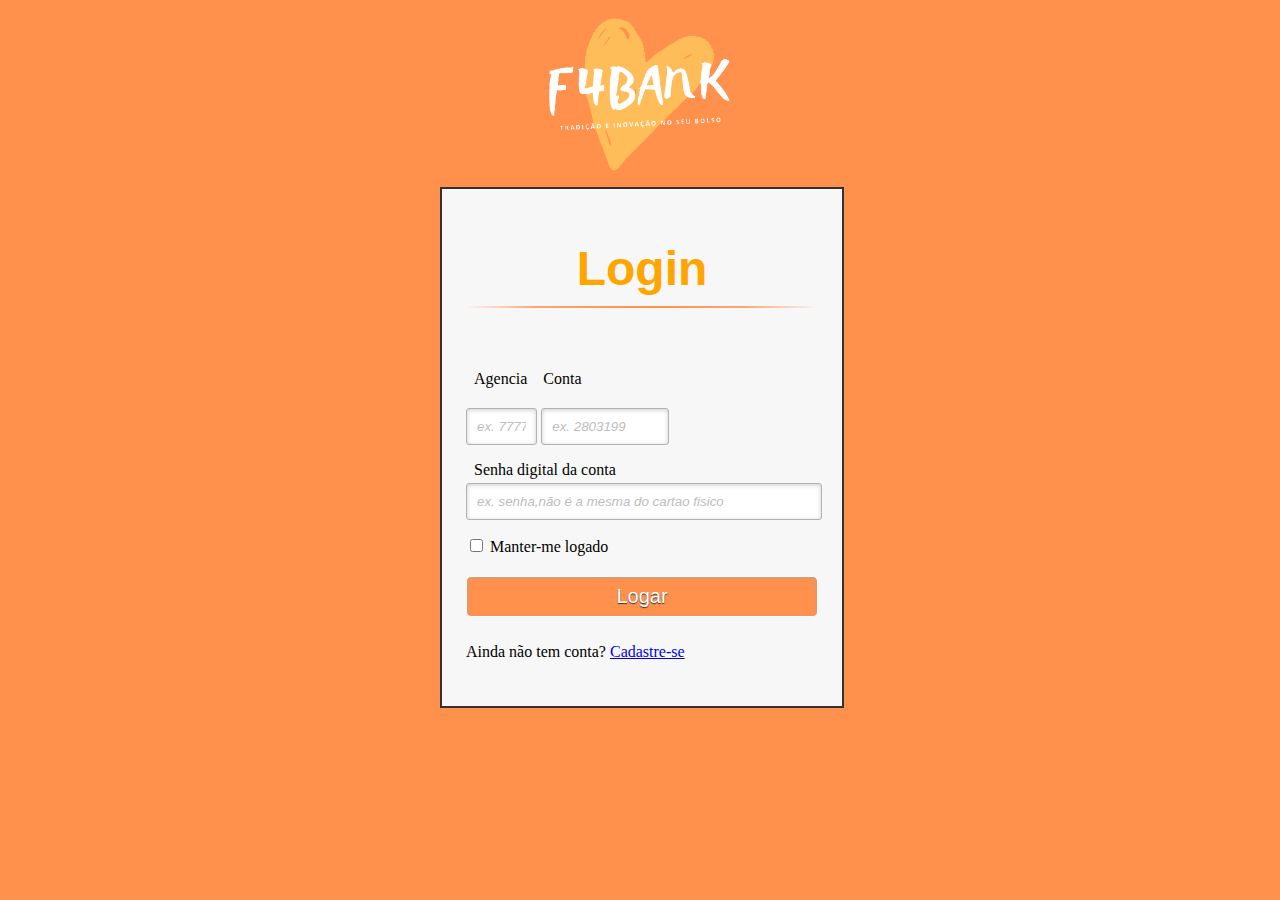
<file: f4-bank/login.html>
<!DOCTYPE html>
<html lang="pt-br">

<head>
    <meta charset="UTF-8">
    <meta name="viewport" content="width=device-width, initial-scale=1.0">
    <meta http-equiv="X-UA-Compatible" content="ie=edge">
    <title>Login</title>
    <link rel="stylesheet" href="style2.css">
</head>

<body>
  <div>
    <center>
      <a href="/index.html"> <img src="img/logof4bank2.png" alt="logo f4bank" width="200px"/></a>
    </center>
  </div> 
    <div class="container" >
       
      <div class="content2">      
        <!--FORMULÁRIO DE LOGIN-->
        <div id="login">
          <form method="post" action=""> 
            <h1>Login</h1> 
            <p> 
              &ensp;<label for="agencia">Agencia</label> &ensp;
              <label for="conta">Conta</label>
            </p>

            <p> 
              <input name="agencia" required="required" type="text" placeholder="ex. 7777" maxlength="4"/>
              <input name="conta" required="required" type="text" placeholder="ex. 2803199" maxlength="7"/>
            </p>
             
            <p> 
              &ensp;<label for="email_login">Senha digital da conta</label>
              <input id="email_login" name="email_login" required="required" type="password" placeholder="ex. senha,não é a mesma do cartao fisico"/> 
            </p>
             
            <p> 
              <input type="checkbox" name="manterlogado" id="manterlogado" value="" /> 
              <label for="manterlogado">Manter-me logado</label>
            </p>
             
            <p> 
              <input type="submit" value="Logar" /> 
            </p>
             
            <p class="link">
              Ainda não tem conta?
              <a href="/abrasuaconta.html">Cadastre-se</a>
            </p>
          </form>
        </div>
      </div>
    </div>  
  </body>
</file>
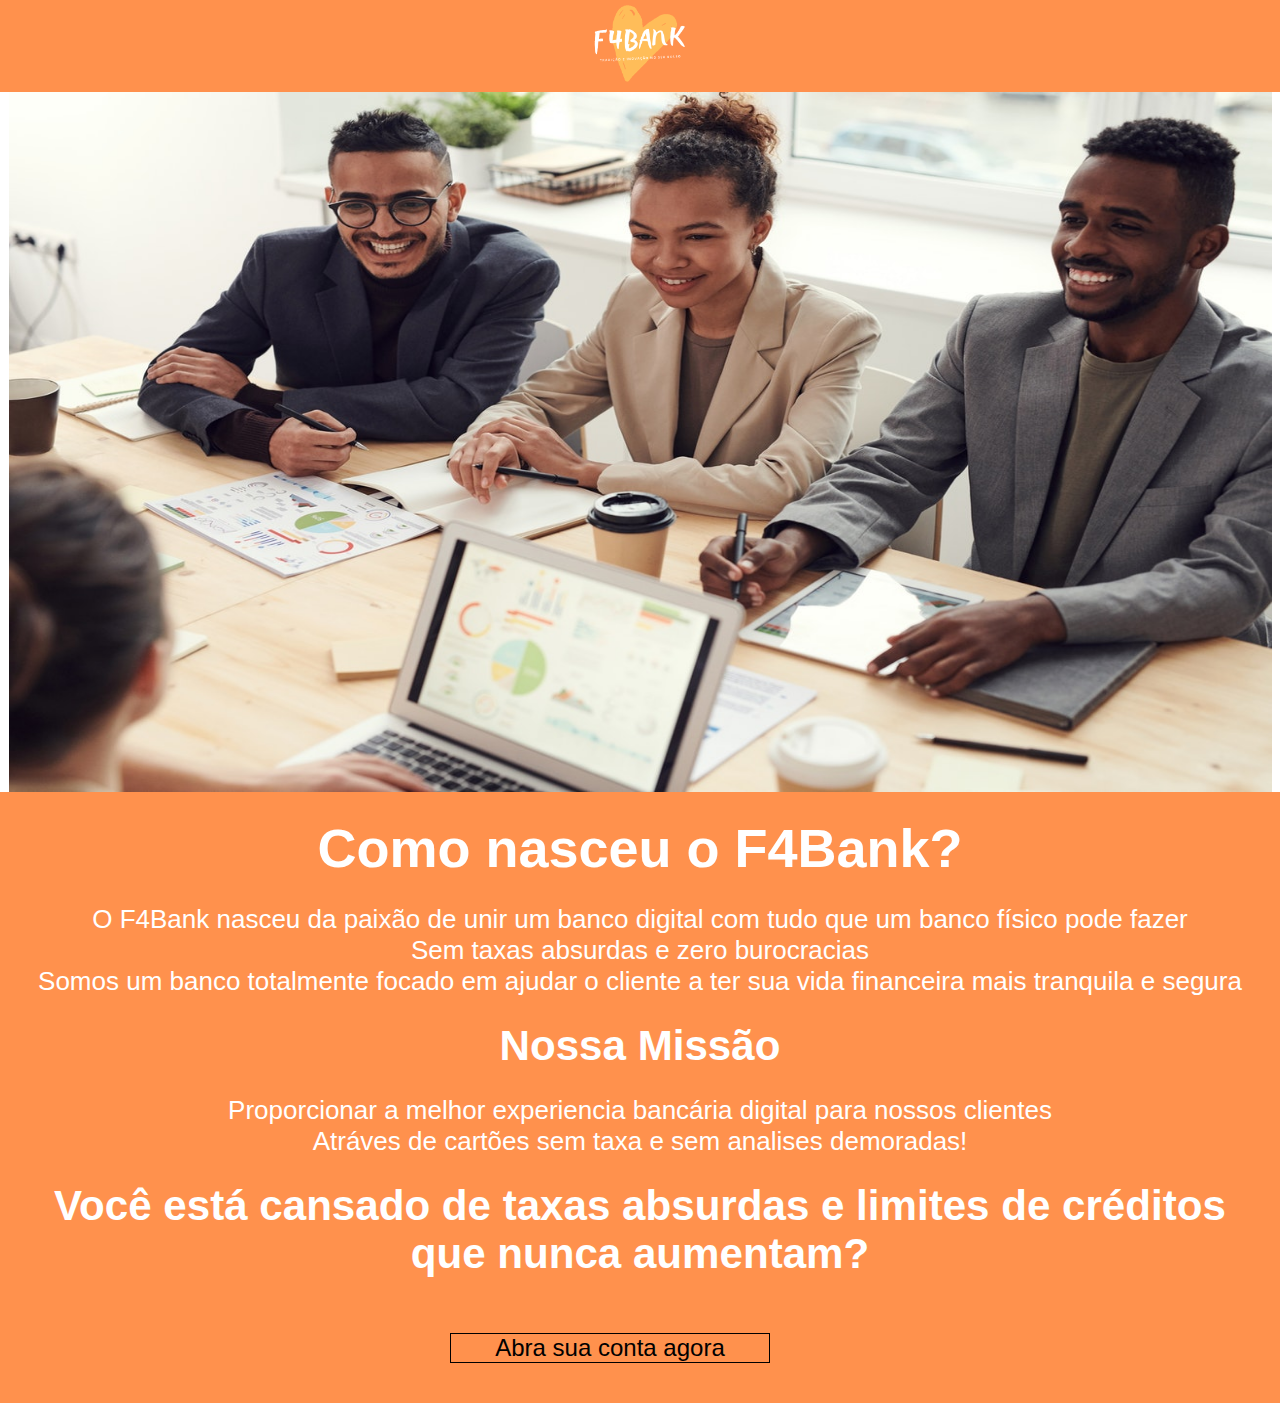
<file: f4-bank/paginaSobreNos.html>
<!DOCTYPE html>
<html lang="pt-br">

<head>
    <meta charset="UTF-8">
    <meta http-equiv="X-UA-Compatible" content="IE=edge">
    <meta name="viewport" content="width=device-width, initial-scale=1.0">
    <link rel="stylesheet" type="text/css" href="paginaSobreNos.css">
    <title>Sobre Nós</title>
</head>

<body>

    <header>
        <div class="cabecalho-com-logo">
            <a href="/index.html">
                <img width="100px" src="img/logof4bank2.png" alt="Imagem do logo do F4Bank">
            </a>
        </div>
    </header>

    <div>

        <div class="imagem-logo">
            <img width="1263px" height="700px" src="img/logopaginasobrenos.jpg"
                alt="Imagem de um grupo de pessoas trabalhando">
        </div>

        <div class="container">

            <div id="texto-como-nasceu-F4Bank">
                <h2>Como nasceu o F4Bank?</h2>
            </div>

            <span>
                O F4Bank nasceu da paixão de unir um banco digital com tudo que um banco físico pode fazer
            </span>

            <span>
                Sem taxas absurdas e zero burocracias
            </span>

            <span>
                Somos um banco totalmente focado em ajudar o cliente a ter sua vida financeira mais tranquila e segura
            </span>

            <div class="texto-missao-visao">
                <h3>Nossa Missão</h3>
            </div>

            <span>
                Proporcionar a melhor experiencia bancária digital para nossos clientes
            </span>

            <span>
                Atráves de cartões sem taxa e sem analises demoradas!
            </span>

            <div class="texto-h3">
                <h3>Você está cansado de taxas absurdas e limites de créditos que nunca
                    aumentam?
                </h3>
            </div>

            <div class="texto-abra-conta">
                <a target="_blank" href="abrasuaconta.html">
                    <p> Abra sua conta agora</p>
                </a>
            </div>

        </div>

    </div>

</body>

</html>
</file>
<file: f4-bank/style2.css>
body{
    background: rgba(255, 145, 77, 1);
}

.content1 {
    width: 500px;
    min-height: 560px;    
    margin: 0px auto;
    position: relative;
}
.content2 {
    width: 400px;
    min-height: 560px;    
    margin: 0px auto;
    position: relative;
}
h1{
    font-size: 48px;
    color: orange;
    padding: 2px 0 10px 0;
    font-family: sans-serif;
    font-weight: bold;
    text-align: center;
    padding-bottom: 30px;
}
h1:after{
    content: ' ';
    display: block;
    width: 100%;
    height: 2px;
    margin-top: 10px;
    background: -webkit-linear-gradient(left, rgba(255, 145, 77,0) 0%,rgba(255, 145, 77,0.8) 20%,rgba(255, 145, 77,1) 53%,rgba(255, 145, 77,0.8) 79%,rgba(255, 145, 77,0) 100%); 
    background: linear-gradient(left, rgba(147,184,189,0) 0%,rgba(147,184,189,0.8) 20%,rgba(147,184,189,1) 53%,rgba(147,184,189,0.8) 79%,rgba(147,184,189,0) 100%); 
}
p{
    margin-bottom:15px;
}
   
.content p:first-child{
    margin: 0px;
}
   
label{
    color: #000000;
    position: relative;
}
  /* placeholder */
::-webkit-input-placeholder  {
    color: #bebcbc; 
    font-style: italic;
}
   
input:-moz-placeholder,
textarea:-moz-placeholder{
    color: #bebcbc;
    font-style: italic;
}
input {
    outline: none;
}
   
  /*estilo dos input,  menos o checkbox */
input:not([type="checkbox"]){
    width: 95%;
    margin-top: 4px;
    padding: 10px;    
    border: 1px solid #b2b2b2;
   
    -webkit-border-radius: 3px;
    border-radius: 3px;
   
    -webkit-box-shadow: 0px 1px 4px 0px rgba(168, 168, 168, 0.6) inset;
    box-shadow: 0px 1px 4px 0px rgba(168, 168, 168, 0.6) inset;
   
    -webkit-transition: all 0.2s linear;
    transition: all 0.2s linear;
}

#abrasuaconta {
    position: absolute;
    top: 0px;
    width: 88%;   
    padding: 18px 6% 30px 6%;
    margin: 0 0 70px 0;
    background: #f7f7f7;
    border: 2px solid rgba(0, 0, 0, 0.8);
}

  /*estilo do botão submit */
input[type="submit"]{
    width: 100%!important;
    cursor: pointer;  
    background: rgb(255, 145, 77);
    padding: 8px 5px;
    color: #fff;
    font-size: 20px;  
    border: 1px solid #fff;   
    margin-bottom: 10px;  
    text-shadow: 0 1px 1px #333;
   
    -webkit-border-radius: 5px;
    border-radius: 5px;
   
    transition: all 0.2s linear;
  }
   
  /*estilo do botão submit no hover */
  input[type="submit"]:hover{
    background: grey;
  }

#login{
    position: absolute;
    top: 0px;
    width: 88%;   
    padding: 18px 6% 30px 6%;
    margin: 0 0 70px 0;
    background: #f7f7f7;
    border: 2px solid rgba(0, 0, 0, 0.8);
}

  /*estilo do botão submit */
input[type="submit"]{
    width: 100%!important;
    cursor: pointer;  
    background: rgb(255, 145, 77);
    padding: 8px 5px;
    color: #fff;
    font-size: 20px;  
    border: 1px solid #fff;   
    margin-bottom: 10px;  
    text-shadow: 0 1px 1px #333;
   
    -webkit-border-radius: 5px;
    border-radius: 5px;
   
    transition: all 0.2s linear;
  }
input[name="conta"]{
    width: 30%;
}
input[name="agencia"]{
    width: 14%;
}
  /*estilo do botão submit no hover */
input[type="submit"]:hover{
    background: grey;
}
</file>
<file: f4-bank/paginaSobreNos.css>
* {
    margin: 0;
    padding: 0;
}

span {
    font-size: 26px;
    font-family: sans-serif;
    text-align: center;
}

a {
    text-decoration: none;
    color: black;
}

.cabecalho-com-logo {
    display: flex;
    justify-content: center;
    background-color: #ff914d;
    max-height: 100px;
}

.imagem-logo {
    display: grid;
    justify-content: center;
}

.container {
    display: grid;
    justify-content: center;
    background-color: #ff914d;
    color: white;
}

#texto-como-nasceu-F4Bank {
    text-align: center;
    font-family: sans-serif;
    font-size: 36px;
    padding: 25px;
}

.texto-missao-visao {
    text-align: center;
    font-family: sans-serif;
    font-size: 36px;
    padding: 25px;
}

.texto-h3 {
    text-align: center;
    font-family: sans-serif;
    font-size: 36px;
    padding: 25px;
}

.texto-abra-conta {
    text-align: center;
    font-family: sans-serif;
    font-size: 24px;
    color: black;
    box-sizing: border-box;
    border: 1px solid black;
    width: 25%;
    margin-left: 450px;
    margin-top: 30px;
    margin-bottom: 40px;
}
</file>
